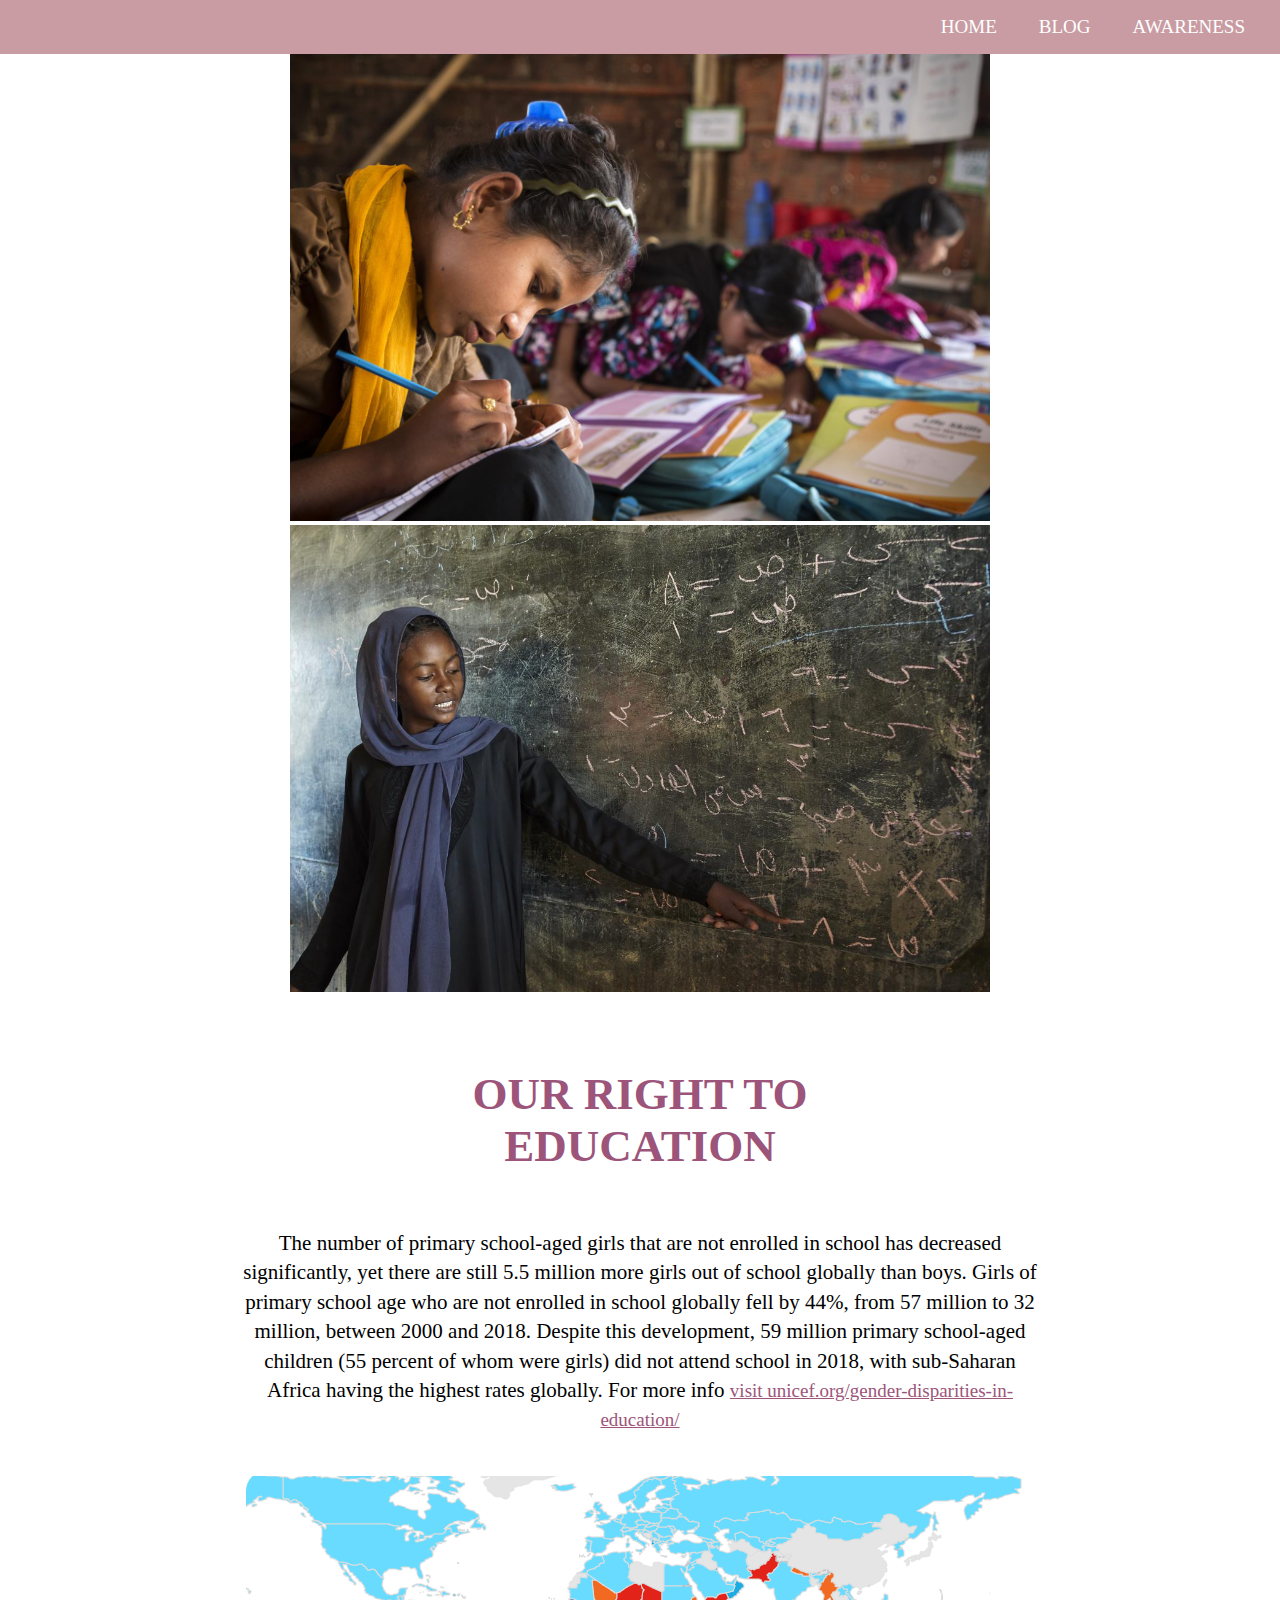
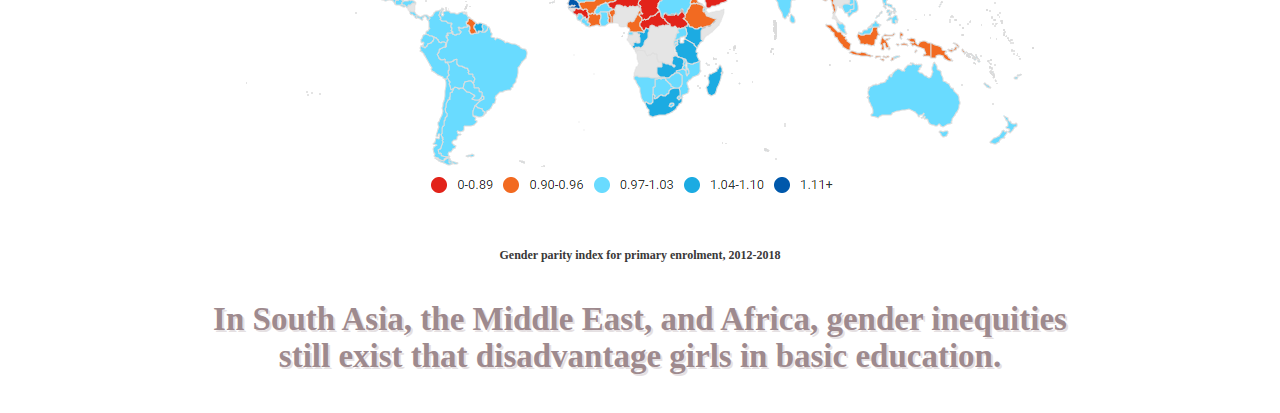
<file: index.html>
<!DOCTYPE html>
<html>
  <head>
    
    <title>Our right to education</title>
    <meta charset="utf-8" />
	  <meta http-equiv="X-UA-Compatible" content="IE=edge" />
	  <meta name="viewport" content="width=device-width, initial-scale=1" />

	  <!-- link the webpage's stylesheet -->
	  <link rel="stylesheet" href="/style.css" />

	  <!-- link the webpage's JavaScript file -->
	  

  </head>
    <body>

    
     <nav>
      <ul>
        <li>
          <a href="index.html">HOME</a>
        </li>
        <li>
          <a href="BLOG.html">BLOG</a>
        </li>
        <li>
          <a href="AWARENESS.html">AWARENESS</a>
        </li>
      </ul>
    </nav>

    <div class=flex-container">
<div class="flex-item">
    <img class= "Pic" src="assets/Pic.jpg" alt="girls in uniform"><img class= "Img"   src= "assets/Img.jpg" alt="girls in uniform"/>
</div>
    </div>
    

    
    <header>
      <h1>OUR RIGHT TO EDUCATION</h1>
    </header>

    <main>
      <p>
        The number of primary school-aged girls that are not enrolled in school has decreased significantly, yet there are still 5.5 million more girls out of school globally than boys.
Girls of primary school age who are not enrolled in school globally fell by 44%, from 57 million to 32 million, between 2000 and 2018. Despite this development, 59 million primary school-aged children (55 percent of whom were girls) did not attend school in 2018, with sub-Saharan Africa having the highest rates globally. For more info 
        <a href="https://data.unicef.org/topic/gender/gender-disparities-in-education/"> visit unicef.org/gender-disparities-in-education/</a>
      </p>
      <div class=flex-container">
<div class="flex-item">
      <img class= "Map" src="assets/MAP.png" alt="Map of gender ineqality in each country"/> 
</div>
      </div>
      <h3>Gender parity index for primary enrolment, 2012-2018</h3>

      <h2> In South Asia, the Middle East, and Africa, gender inequities still exist that disadvantage girls in basic education.</h2>

      
      
    </main>

    
    
  </body>
</html>
</file>
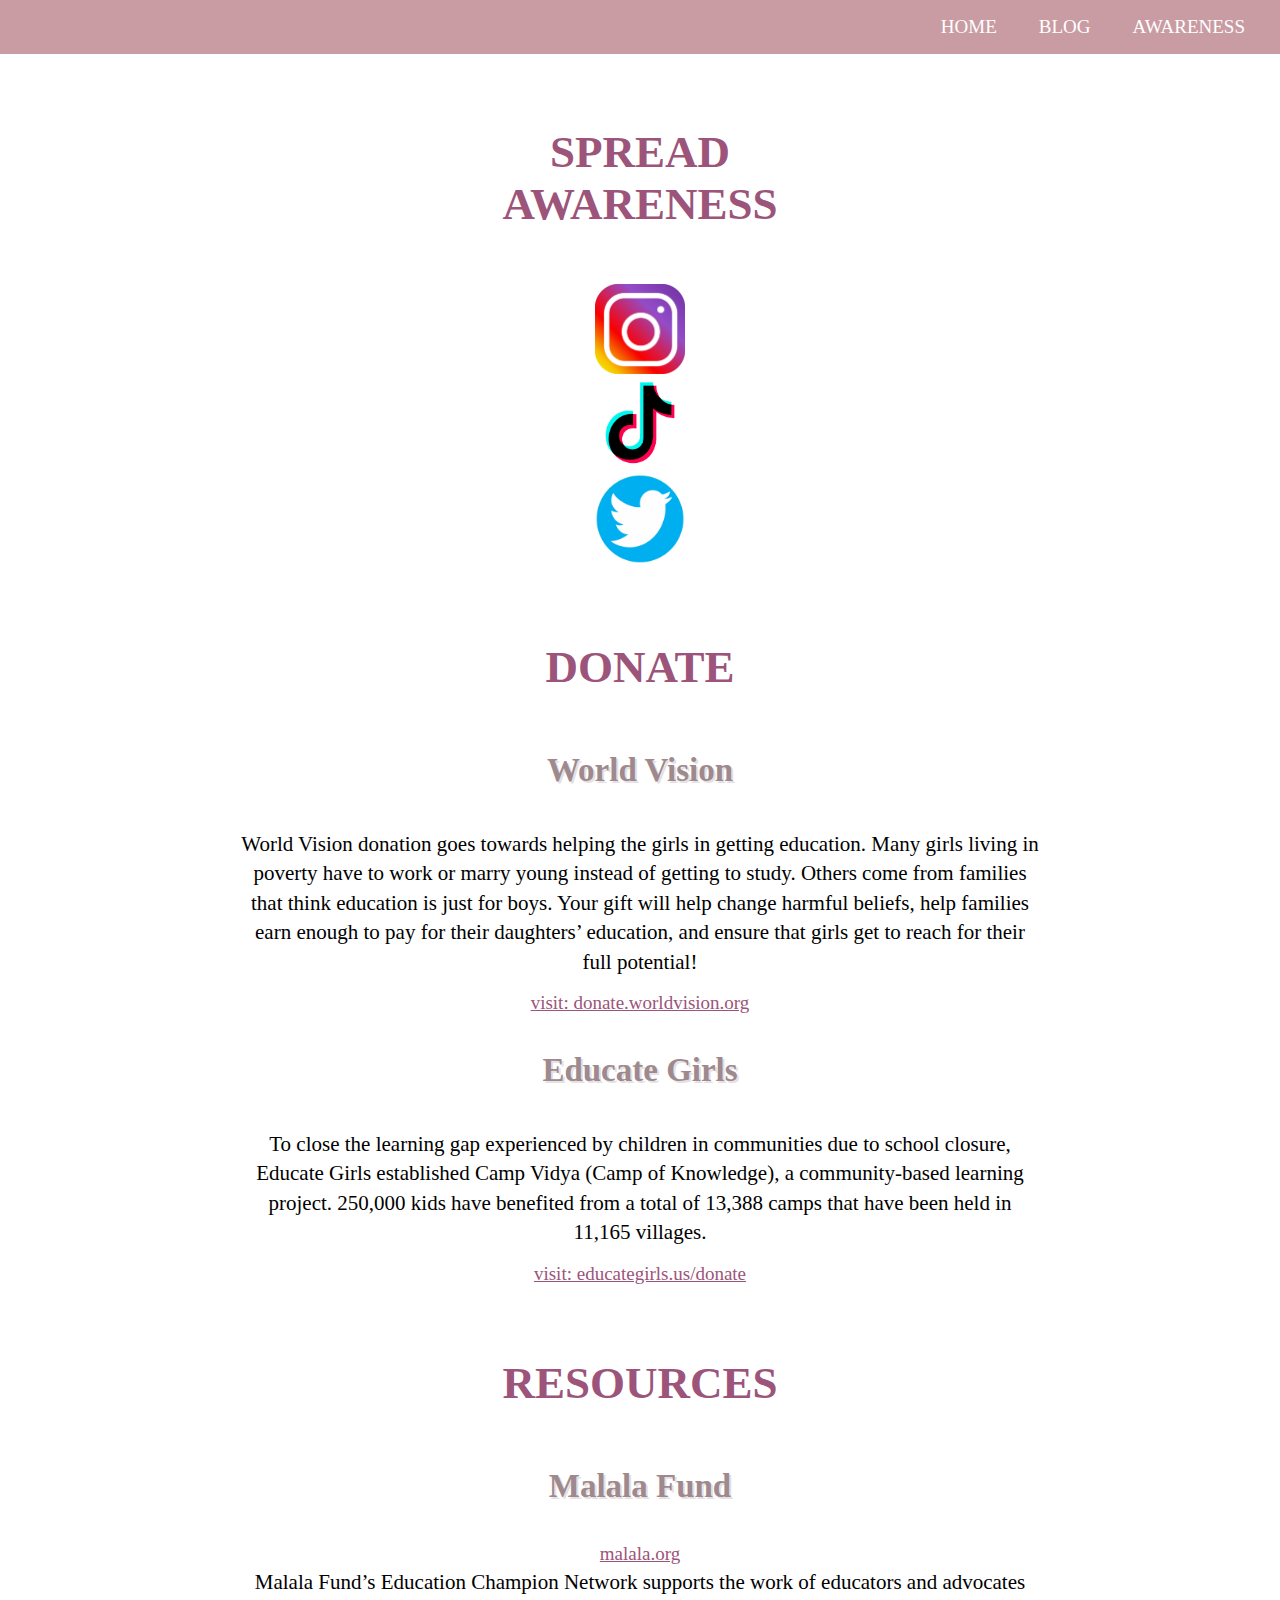
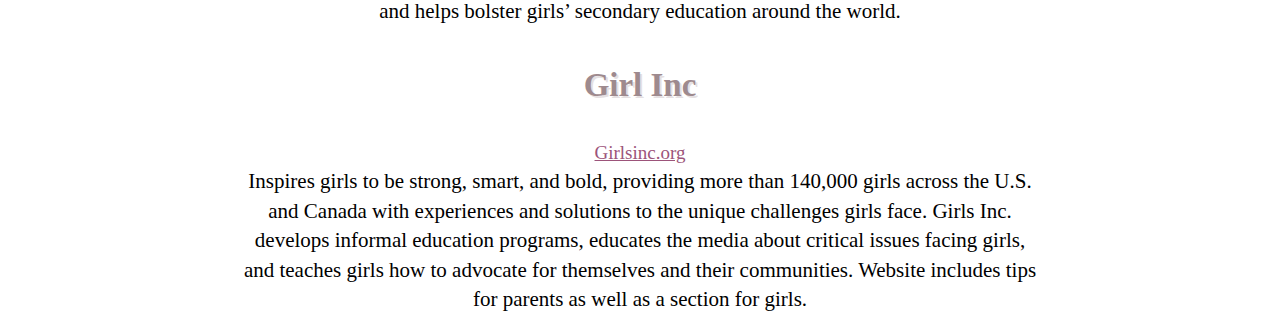
<file: AWARENESS.html>
<!DOCTYPE html>
<html>
  <head>
    
    <title>Awareness</title>
    <meta charset="utf-8" />
	  <meta http-equiv="X-UA-Compatible" content="IE=edge" />
	  <meta name="viewport" content="width=device-width, initial-scale=1" />

	  <!-- link the webpage's stylesheet -->
	  <link rel="stylesheet" href="/style.css" />

	  <!-- link the webpage's JavaScript file -->
	  

  </head>
    <body>
    <nav>
      <ul>
        <li>
          <a href="index.html">HOME</a>
        </li>
        <li>
          <a href="BLOG.html">BLOG</a>
        </li>
        <li>
          <a href="AWARENESS.html">AWARENESS</a>
        </li>
      </ul>
    </nav>
<header>
  <h1>SPREAD AWARENESS</h1>
  </header>
<main> 
  <div class=flex-container">
<div class="flex-item">
    <a href="https://www.instagram.com"><img class= "Insta" src="assets/Insta logo.png" alt="Instagram logo">
    </a>
</div>

  <div class="flex-item">
  <a href="https://www.tiktok.com"><img class= "tt" src="assets/tiktok-logo.png" alt="tiktok logo">
  </a>
  </div>

  <div class="flex-item">
  <a href="https://twitter.com">
      <img class= "twitter" src="assets/Twitter.logo.png" alt="twitter logo">
    </a>
  </div>
  </div>
  <!-- add the links within the logos -->

  <h1>DONATE</h1>
  <h2>World Vision</h2>
  <p>
    World Vision donation goes towards helping the girls in getting education. Many girls living in poverty have to work or marry young instead of getting to study. Others come from families that think education is just for boys. Your gift will help change harmful beliefs, help families earn enough to pay for their daughters’ education, and ensure that girls get to reach for their full potential!
  </p>
  <a href="https://donate.worldvision.org/give/education-for-girls">visit: donate.worldvision.org</a>

  <h2>Educate Girls</h2>
  <p>To close the learning gap experienced by children in communities due to school closure, Educate Girls established Camp Vidya (Camp of Knowledge), a community-based learning project. 250,000 kids have benefited from a total of 13,388 camps that have been held in 11,165 villages.</p>
  <a href="https://educategirls.us/donate/"> visit: educategirls.us/donate</a>

  <!--add more resources -->
  <h1> RESOURCES </h1>

  <h2>Malala Fund</h2>
    <a href="https://malala.org/">malala.org</a>
  <p>Malala Fund’s Education Champion Network supports the work of educators and advocates and helps bolster girls’ secondary education around the world.</p>


  <h2>Girl Inc</h2>
  <a href="https://girlsinc.org/">Girlsinc.org </a>
  <p> Inspires girls to be strong, smart, and bold, providing more than 140,000 girls across the U.S. and Canada with experiences and solutions to the unique challenges girls face. Girls Inc. develops informal education programs, educates the media about critical issues facing girls, and teaches girls how to advocate for themselves and their communities. Website includes tips for parents as well as a section for girls.</p>
 
  
</main>
</body>
</html>
</file>
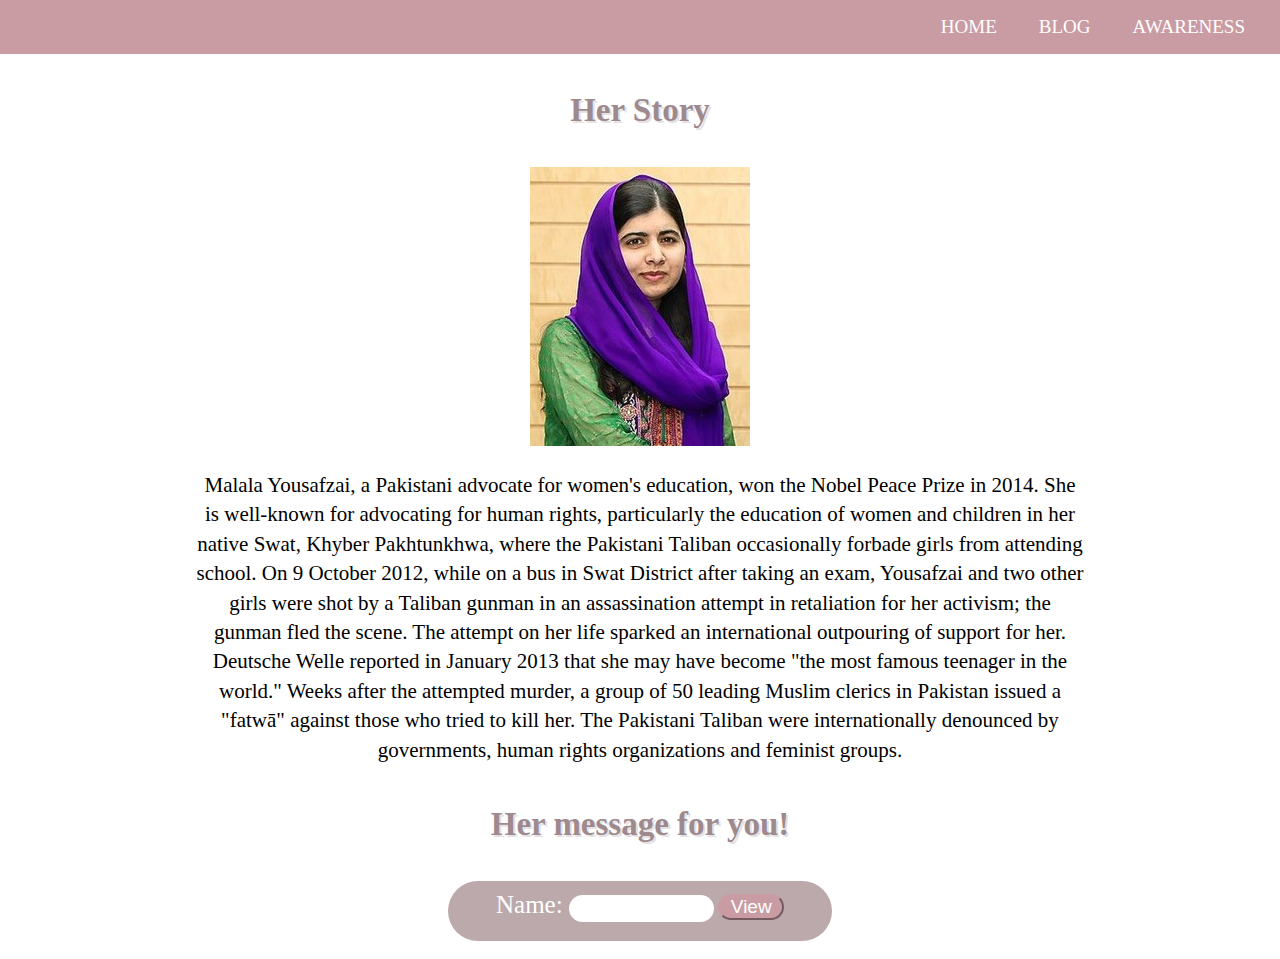
<file: BLOG.html>
<!DOCTYPE html>
<html>
  <head>
    
    <title>BLOG</title>
    <meta charset="utf-8" />
	  <meta http-equiv="X-UA-Compatible" content="IE=edge" />
	  <meta name="viewport" content="width=device-width, initial-scale=1" />

	  <!-- link the webpage's stylesheet -->
	  <link rel="stylesheet" href="/style.css" />

	  <!-- link the webpage's JavaScript file -->
	  <script src="/script.js" defer></script>

  </head>
    <body>

    <nav>
      <ul>
        <li>
          <a href="index.html">HOME</a>
        </li>
        <li>
          <a href="BLOG.html">BLOG</a>
        </li>
        <li>
          <a href="AWARENESS.html">AWARENESS</a>
        </li>
      </ul>
    </nav>

<!-- add a story -->
    <h2> Her Story </h2>
   
    <div class=flex-container">
<div class="flex-item">
    <img class="malala" src="assets/Malala.jpg" alt="Malala Yousafzai"/>
</div>
    </div>
    
    <p>
      Malala Yousafzai, a Pakistani advocate for women's education, won the Nobel Peace Prize in 2014. She is well-known for advocating for human rights, particularly the education of women and children in her native Swat, Khyber Pakhtunkhwa, where the Pakistani Taliban occasionally forbade girls from attending school. On 9 October 2012, while on a bus in Swat District after taking an exam, Yousafzai and two other girls were shot by a Taliban gunman in an assassination attempt in retaliation for her activism; the gunman fled the scene. The attempt on her life sparked an international outpouring of support for her. Deutsche Welle reported in January 2013 that she may have become "the most famous teenager in the world." Weeks after the attempted murder, a group of 50 leading Muslim clerics in Pakistan issued a "fatwā" against those who tried to kill her. The Pakistani Taliban were internationally denounced by governments, human rights organizations and feminist groups.
  </p>


<h2> Her message for you! </h2>
    <!-- add the key feature here -->
  
<div class= "backGround">
    <label for="yourName">Name: </label>
    <input type="text" id="myText">

      
    <button id="myButton">View</button>
</div>
<p id="secret"></p>



    
              </body>
              </html>
</file>
<file: style.css>
/* STYLE SECTIONING TAGS */
* { /* Reset the space of the webpage */
   margin: 0px;
   padding: 0px;
}

body {
 background-color: white;
  text-align:center;
}

/* STYLE TEXT */

h1 {
  color: #9c547a;
  font-size: 45px;
  font-family: bold "Georgia", serif;
  margin-top:1.6em;
  margin-bottom:1.2em;
  margin-left:25%;
  margin-right:25%;
  text-align: center;
}

p{
  font-size: 21px;
  font-family: "times new roman", serif;
  padding: 3px;
  margin-bottom: 12px;
  text-align: center;
  margin-left:15%;
  margin-right:15%;
  line-height: 1.4em;
}

h2{
  color: #9e8a8e;
  font-size: 33px;
  font-family: italic "Georgia", serif;
  padding: 5px;
  text-align: center;
  margin-left:12%;
  margin-right:12%;
  margin-top:1em;
  margin-bottom:1em;
  text-shadow:2px 2px #e5e0e2;
}

h3 {
  color:#393838;
  font-size:12px;
}

a {
  color: #9c547a;
  font-size:19px;
}

/* STYLE IMAGES */

.Map {
  max-width:900px;
  border-radius:20px;
  max-height:900px;
  margin-bottom:2.8em;
  margin-top:1.3em;
}

.Insta {
  Display: inline;
  max-width:90px;
  max-height:90px;
}
.tt {
  Display: inline;
  max-width:90px;
  max-height:90px;
}
.twitter {
  Display: inline;
  max-width:90px;
  max-height:90px;
}

.Pic {
  max-width:700px;
  max-height:700px;
  Display: inline;
}

.Img {
  max-width:700px;
  max-height:700px;
  Display: inline;
}      

.malala {
 max-width:350px;
  max-height:350px; 
  padding-bottom: 18px;
}

.flex-container {      
  display: flex;       
  flex-direction: row; 
  flex-wrap: nowrap;   
} 

.flex-item {           
  flex-basis: 100%;              
}

/* STYLE NAV BAR */
ul {
  list-style-type:none;
  background-color:#c99ca3;
  overflow:hidden;
  padding:1em;
  text-align: right;
}

li {
  display: inline;
}

li a {
  text-decoration:none;
  color:white;
  text-size: 1.3em;
  padding: 1em;
}

li a:hover {
  background-color: #a0547a;
}
/* STYLE BUTTONS */


label {
  border-style:none;
  family-font: "Georgia", serif;
  font-size:25px;
  color: white;
  margin-top: 20px;
  margin-bottom: 15px;
 
}

.backGround{
  background: #bca9ac; 
  border-radius: 40px;

  margin-top: 2%;
  margin-left: 35%;
  margin-right: 35%;
  height:2.5em;
  display: center;
  padding:10px;
}

input {
  border-style: none;
  border-radius: 20px;
  family-font: "times new roman", serif;
  width: 40%;
  text-align: center;
  height: 2em;
}

button{
  color: #ffffff;
  font-size: 19px;
  family-font: "Georgia", serif;
  border-radius: 60px;
  width: 18%;
  background: #c99ca3;
  border-color: #c99ca3;
}

button:hover {
  background-color: #a0547a;
  color:#050505;
}


/* ADD MORE! */
@media screen and (max-width: 850px) {
  .flex-container {
    flex-wrap : wrap;
  }
}

header {
    padding-left: 20%;
    padding-right: 20%;
  }

  main { 
  margin-left: 5%;
  margin-right: 5%;          
  }
</file>
